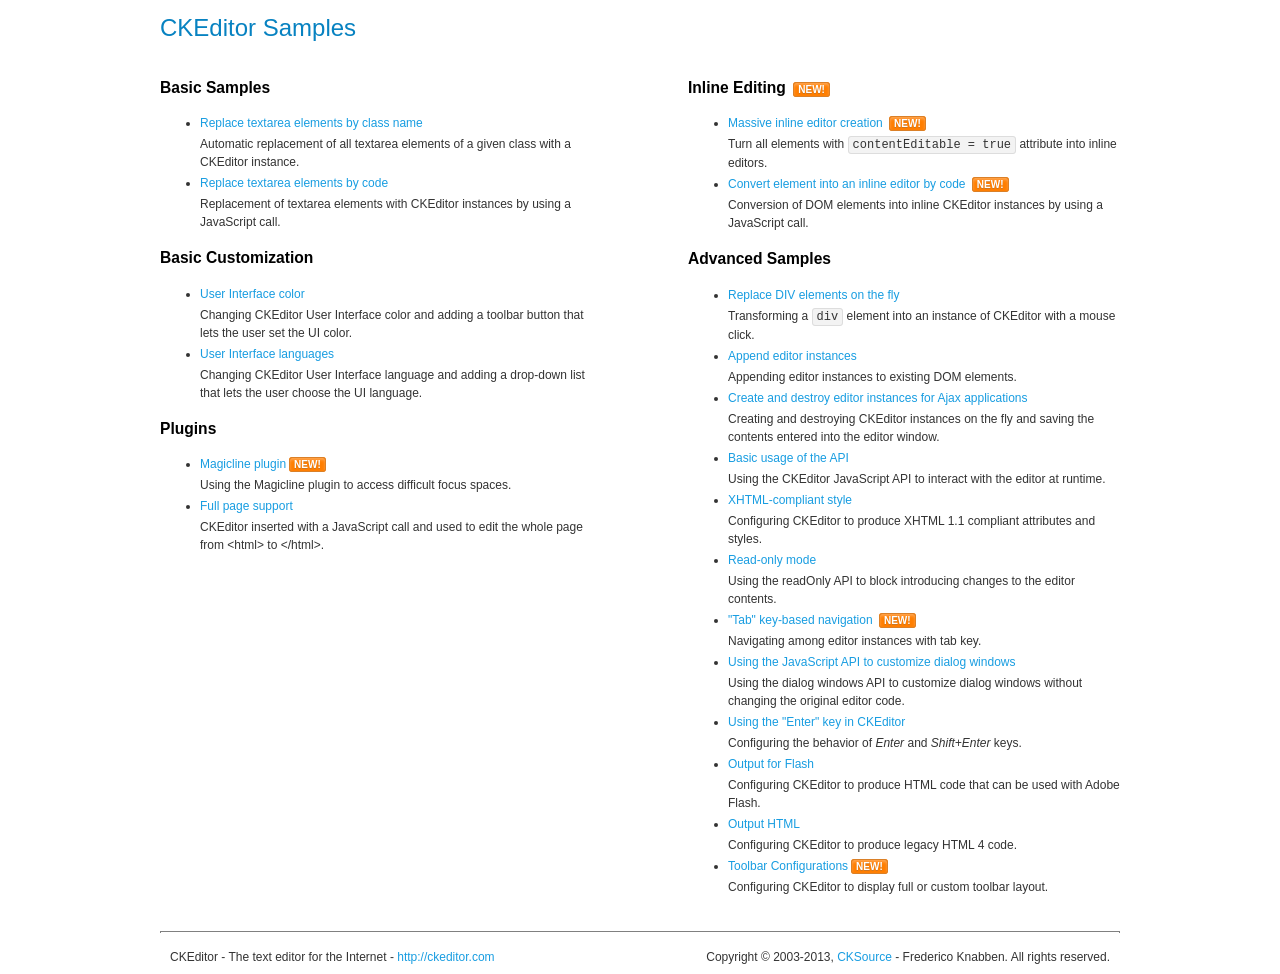
<file: server/src/html/script/ckeditor/samples/index.html>
<!DOCTYPE html>
<!--
Copyright (c) 2003-2013, CKSource - Frederico Knabben. All rights reserved.
For licensing, see LICENSE.html or http://ckeditor.com/license
-->
<html>
<head>
	<title>CKEditor Samples</title>
	<meta charset="utf-8">
	<link rel="stylesheet" href="sample.css">
</head>
<body>
	<h1 class="samples">
		CKEditor Samples
	</h1>
	<div class="twoColumns">
		<div class="twoColumnsLeft">
			<h2 class="samples">
				Basic Samples
			</h2>
			<dl class="samples">
				<dt><a class="samples" href="replacebyclass.html">Replace textarea elements by class name</a></dt>
				<dd>Automatic replacement of all textarea elements of a given class with a CKEditor instance.</dd>

				<dt><a class="samples" href="replacebycode.html">Replace textarea elements by code</a></dt>
				<dd>Replacement of textarea elements with CKEditor instances by using a JavaScript call.</dd>
			</dl>

			<h2 class="samples">
				Basic Customization
			</h2>
			<dl class="samples">
				<dt><a class="samples" href="uicolor.html">User Interface color</a></dt>
				<dd>Changing CKEditor User Interface color and adding a toolbar button that lets the user set the UI color.</dd>

				<dt><a class="samples" href="uilanguages.html">User Interface languages</a></dt>
				<dd>Changing CKEditor User Interface language and adding a drop-down list that lets the user choose the UI language.</dd>
			</dl>


			<h2 class="samples">Plugins</h2>
<dl class="samples">
<dt><a class="samples" href="plugins/magicline/magicline.html">Magicline plugin</a><span class="new">New!</span></dt>
<dd>Using the Magicline plugin to access difficult focus spaces.</dd>

<dt><a class="samples" href="plugins/wysiwygarea/fullpage.html">Full page support</a></dt>
<dd>CKEditor inserted with a JavaScript call and used to edit the whole page from &lt;html&gt; to &lt;/html&gt;.</dd>
</dl>
		</div>
		<div class="twoColumnsRight">
			<h2 class="samples">
				Inline Editing <span class="new">New!</span>
			</h2>
			<dl class="samples">
				<dt><a class="samples" href="inlineall.html">Massive inline editor creation</a> <span class="new">New!</span></dt>
				<dd>Turn all elements with <code>contentEditable = true</code> attribute into inline editors.</dd>

				<dt><a class="samples" href="inlinebycode.html">Convert element into an inline editor by code</a> <span class="new">New!</span></dt>
				<dd>Conversion of DOM elements into inline CKEditor instances by using a JavaScript call.</dd>

				
			</dl>

			<h2 class="samples">
				Advanced Samples
			</h2>
			<dl class="samples">
				<dt><a class="samples" href="divreplace.html">Replace DIV elements on the fly</a></dt>
				<dd>Transforming a <code>div</code> element into an instance of CKEditor with a mouse click.</dd>

				<dt><a class="samples" href="appendto.html">Append editor instances</a></dt>
				<dd>Appending editor instances to existing DOM elements.</dd>

				<dt><a class="samples" href="ajax.html">Create and destroy editor instances for Ajax applications</a></dt>
				<dd>Creating and destroying CKEditor instances on the fly and saving the contents entered into the editor window.</dd>

				<dt><a class="samples" href="api.html">Basic usage of the API</a></dt>
				<dd>Using the CKEditor JavaScript API to interact with the editor at runtime.</dd>

				<dt><a class="samples" href="xhtmlstyle.html">XHTML-compliant style</a></dt>
				<dd>Configuring CKEditor to produce XHTML 1.1 compliant attributes and styles.</dd>

				<dt><a class="samples" href="readonly.html">Read-only mode</a></dt>
				<dd>Using the readOnly API to block introducing changes to the editor contents.</dd>

				<dt><a class="samples" href="tabindex.html">"Tab" key-based navigation</a> <span class="new">New!</span></dt>
				<dd>Navigating among editor instances with tab key.</dd>


				
<dt><a class="samples" href="plugins/dialog/dialog.html">Using the JavaScript API to customize dialog windows</a></dt>
<dd>Using the dialog windows API to customize dialog windows without changing the original editor code.</dd>

<dt><a class="samples" href="plugins/enterkey/enterkey.html">Using the &quot;Enter&quot; key in CKEditor</a></dt>
<dd>Configuring the behavior of <em>Enter</em> and <em>Shift+Enter</em> keys.</dd>

<dt><a class="samples" href="plugins/htmlwriter/outputforflash.html">Output for Flash</a></dt>
<dd>Configuring CKEditor to produce HTML code that can be used with Adobe Flash.</dd>

<dt><a class="samples" href="plugins/htmlwriter/outputhtml.html">Output HTML</a></dt>
<dd>Configuring CKEditor to produce legacy HTML 4 code.</dd>

<dt><a class="samples" href="plugins/toolbar/toolbar.html">Toolbar Configurations</a><span class="new">New!</span></dt>
<dd>Configuring CKEditor to display full or custom toolbar layout.</dd>

			</dl>
		</div>
	</div>
	<div id="footer">
		<hr>
		<p>
			CKEditor - The text editor for the Internet - <a class="samples" href="http://ckeditor.com/">http://ckeditor.com</a>
		</p>
		<p id="copy">
			Copyright &copy; 2003-2013, <a class="samples" href="http://cksource.com/">CKSource</a> - Frederico Knabben. All rights reserved.
		</p>
	</div>
</body>
</html>
</file>
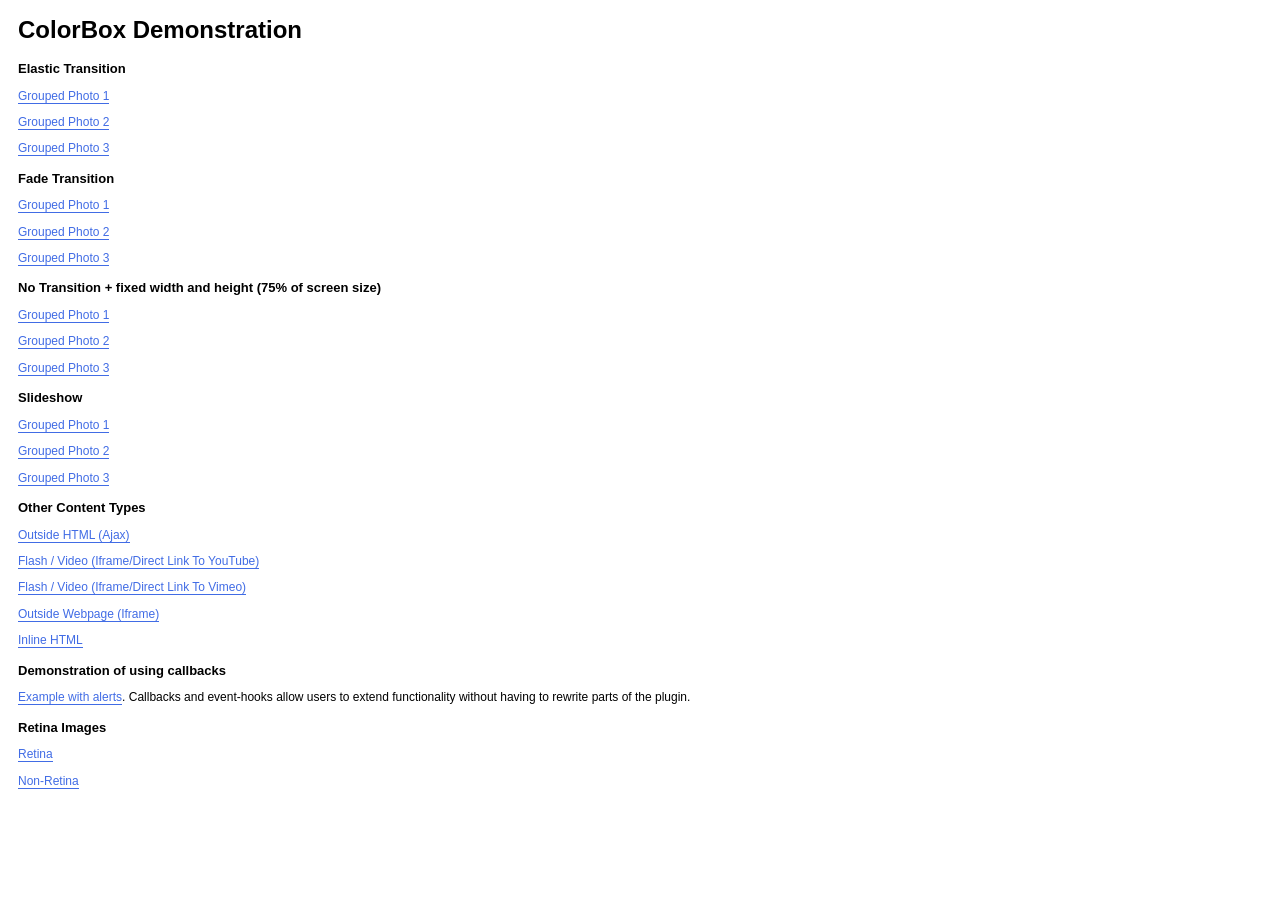
<file: server/src/html/script/jquery.colorbox/example2/index.html>
<!DOCTYPE html>
<html>
	<head>
		<meta charset='utf-8'/>
		<title>ColorBox Examples</title>
		<style>
			body{font:12px/1.2 Verdana, sans-serif; padding:0 10px;}
			a:link, a:visited{text-decoration:none; color:#416CE5; border-bottom:1px solid #416CE5;}
			h2{font-size:13px; margin:15px 0 0 0;}
		</style>
		<link rel="stylesheet" href="colorbox.css" />
		<script src="https://ajax.googleapis.com/ajax/libs/jquery/1.9.1/jquery.min.js"></script>
		<script src="../jquery.colorbox.js"></script>
		<script>
			$(document).ready(function(){
				//Examples of how to assign the ColorBox event to elements
				$(".group1").colorbox({rel:'group1'});
				$(".group2").colorbox({rel:'group2', transition:"fade"});
				$(".group3").colorbox({rel:'group3', transition:"none", width:"75%", height:"75%"});
				$(".group4").colorbox({rel:'group4', slideshow:true});
				$(".ajax").colorbox();
				$(".youtube").colorbox({iframe:true, innerWidth:425, innerHeight:344});
				$(".vimeo").colorbox({iframe:true, innerWidth:500, innerHeight:409});
				$(".iframe").colorbox({iframe:true, width:"80%", height:"80%"});
				$(".inline").colorbox({inline:true, width:"50%"});
				$(".callbacks").colorbox({
					onOpen:function(){ alert('onOpen: colorbox is about to open'); },
					onLoad:function(){ alert('onLoad: colorbox has started to load the targeted content'); },
					onComplete:function(){ alert('onComplete: colorbox has displayed the loaded content'); },
					onCleanup:function(){ alert('onCleanup: colorbox has begun the close process'); },
					onClosed:function(){ alert('onClosed: colorbox has completely closed'); }
				});

				$('.non-retina').colorbox({rel:'group5', transition:'none'})
				$('.retina').colorbox({rel:'group5', transition:'none', retinaImage:true, retinaUrl:true});
				
				//Example of preserving a JavaScript event for inline calls.
				$("#click").click(function(){ 
					$('#click').css({"background-color":"#f00", "color":"#fff", "cursor":"inherit"}).text("Open this window again and this message will still be here.");
					return false;
				});
			});
		</script>
	</head>
	<body>
		<h1>ColorBox Demonstration</h1>
		<h2>Elastic Transition</h2>
		<p><a class="group1" href="../content/ohoopee1.jpg" title="Me and my grandfather on the Ohoopee.">Grouped Photo 1</a></p>
		<p><a class="group1" href="../content/ohoopee2.jpg" title="On the Ohoopee as a child">Grouped Photo 2</a></p>
		<p><a class="group1" href="../content/ohoopee3.jpg" title="On the Ohoopee as an adult">Grouped Photo 3</a></p>
		
		<h2>Fade Transition</h2>
		<p><a class="group2" href="../content/ohoopee1.jpg" title="Me and my grandfather on the Ohoopee">Grouped Photo 1</a></p>
		<p><a class="group2" href="../content/ohoopee2.jpg" title="On the Ohoopee as a child">Grouped Photo 2</a></p>
		<p><a class="group2" href="../content/ohoopee3.jpg" title="On the Ohoopee as an adult">Grouped Photo 3</a></p>
		
		<h2>No Transition + fixed width and height (75% of screen size)</h2>
		<p><a class="group3" href="../content/ohoopee1.jpg" title="Me and my grandfather on the Ohoopee.">Grouped Photo 1</a></p>
		<p><a class="group3" href="../content/ohoopee2.jpg" title="On the Ohoopee as a child">Grouped Photo 2</a></p>
		<p><a class="group3" href="../content/ohoopee3.jpg" title="On the Ohoopee as an adult">Grouped Photo 3</a></p>
		
		<h2>Slideshow</h2>
		<p><a class="group4"  href="../content/ohoopee1.jpg" title="Me and my grandfather on the Ohoopee.">Grouped Photo 1</a></p>
		<p><a class="group4"  href="../content/ohoopee2.jpg" title="On the Ohoopee as a child">Grouped Photo 2</a></p>
		<p><a class="group4"  href="../content/ohoopee3.jpg" title="On the Ohoopee as an adult">Grouped Photo 3</a></p>
		
		<h2>Other Content Types</h2>
		<p><a class='ajax' href="../content/ajax.html" title="Homer Defined">Outside HTML (Ajax)</a></p>
		<p><a class='youtube' href="http://www.youtube.com/embed/617ANIA5Rqs?rel=0&amp;wmode=transparent" title="The Knife: We Share Our Mother's Health">Flash / Video (Iframe/Direct Link To YouTube)</a></p>
		<p><a class='vimeo' href="http://player.vimeo.com/video/2285902" title="R&ouml;yksopp: Remind Me">Flash / Video (Iframe/Direct Link To Vimeo)</a></p>
		<p><a class='iframe' href="http://wikipedia.com">Outside Webpage (Iframe)</a></p>
		<p><a class='inline' href="#inline_content">Inline HTML</a></p>
		
		<h2>Demonstration of using callbacks</h2>
		<p><a class='callbacks' href="../content/marylou.jpg" title="Marylou on Cumberland Island">Example with alerts</a>. Callbacks and event-hooks allow users to extend functionality without having to rewrite parts of the plugin.</p>
		

		<h2>Retina Images</h2>
		<p><a class="retina" href="../content/daisy.jpg" title="Retina">Retina</a></p>
		<p><a class="non-retina" href="../content/daisy.jpg" title="Non-Retina">Non-Retina</a></p>

		<!-- This contains the hidden content for inline calls -->
		<div style='display:none'>
			<div id='inline_content' style='padding:10px; background:#fff;'>
			<p><strong>This content comes from a hidden element on this page.</strong></p>
			<p>The inline option preserves bound JavaScript events and changes, and it puts the content back where it came from when it is closed.</p>
			<p><a id="click" href="#" style='padding:5px; background:#ccc;'>Click me, it will be preserved!</a></p>
			
			<p><strong>If you try to open a new ColorBox while it is already open, it will update itself with the new content.</strong></p>
			<p>Updating Content Example:<br />
			<a class="ajax" href="../content/ajax.html">Click here to load new content</a></p>
			</div>
		</div>
	</body>
</html>
</file>
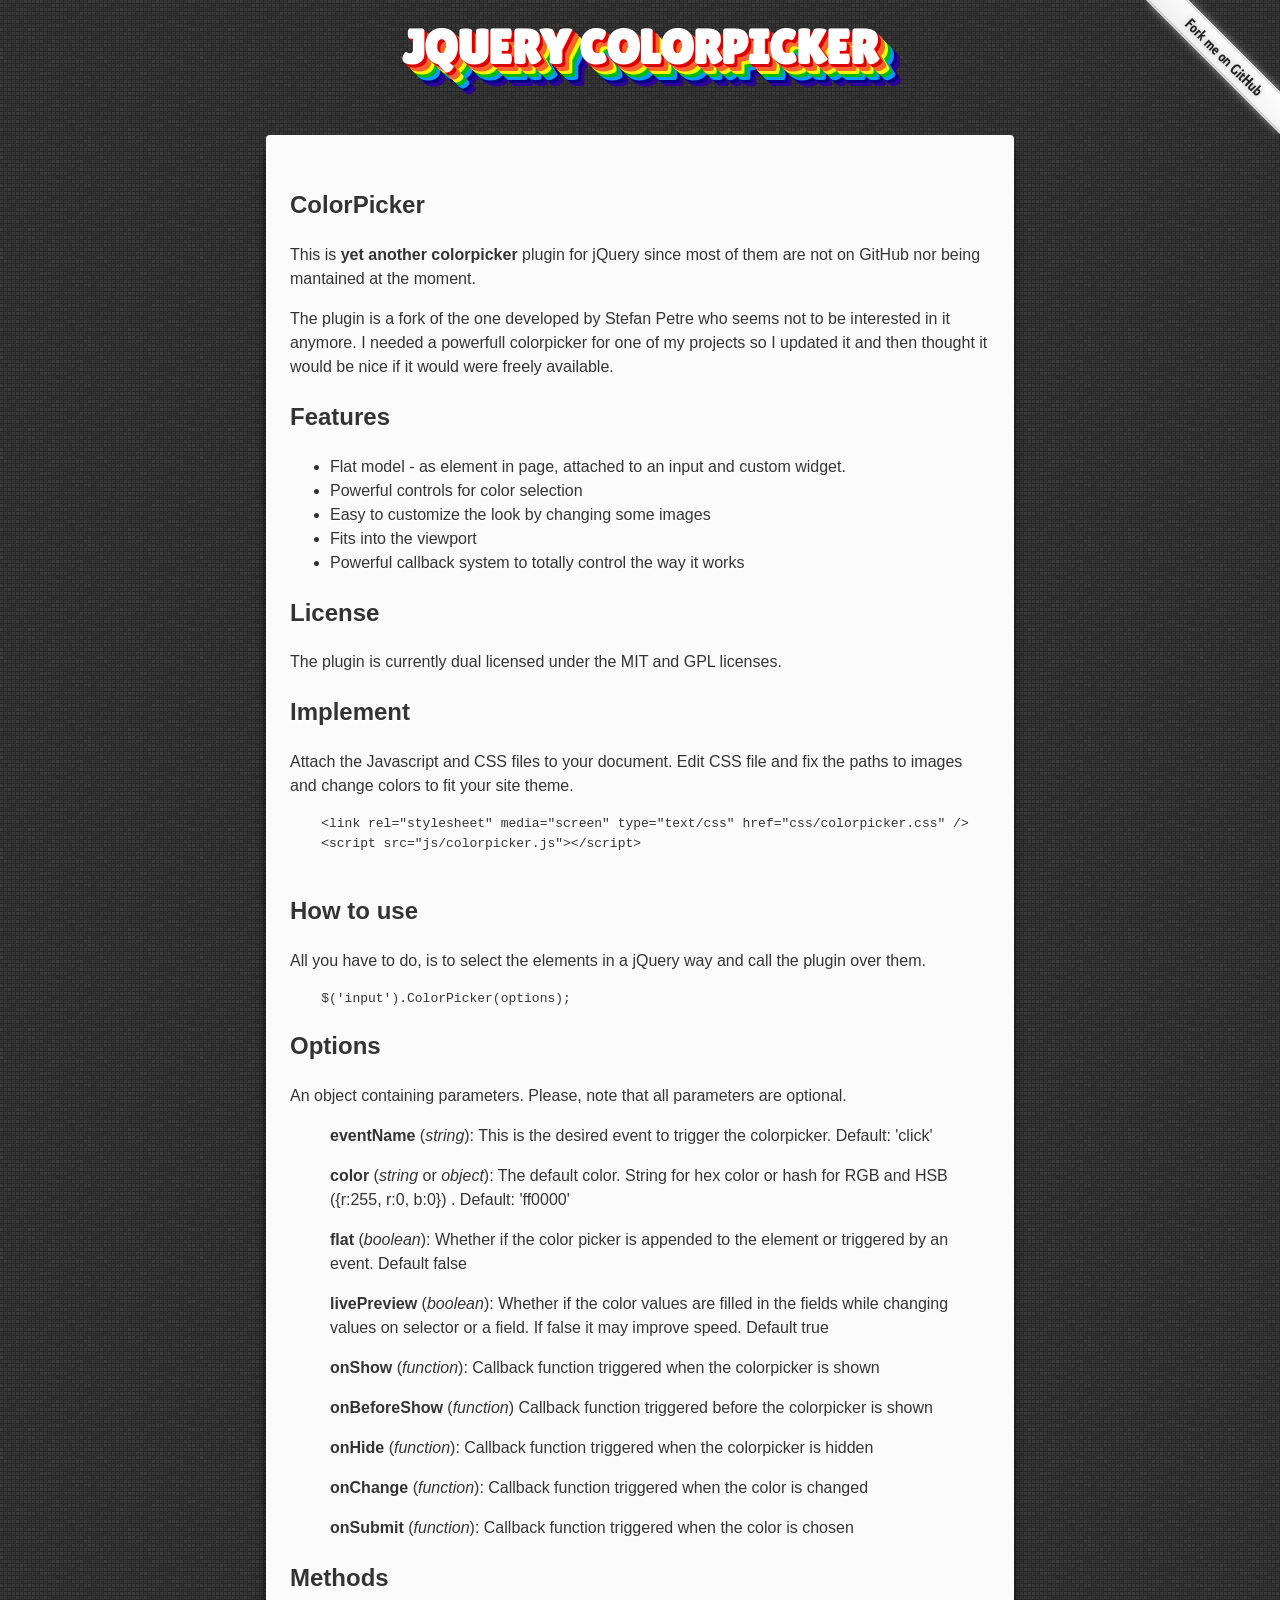
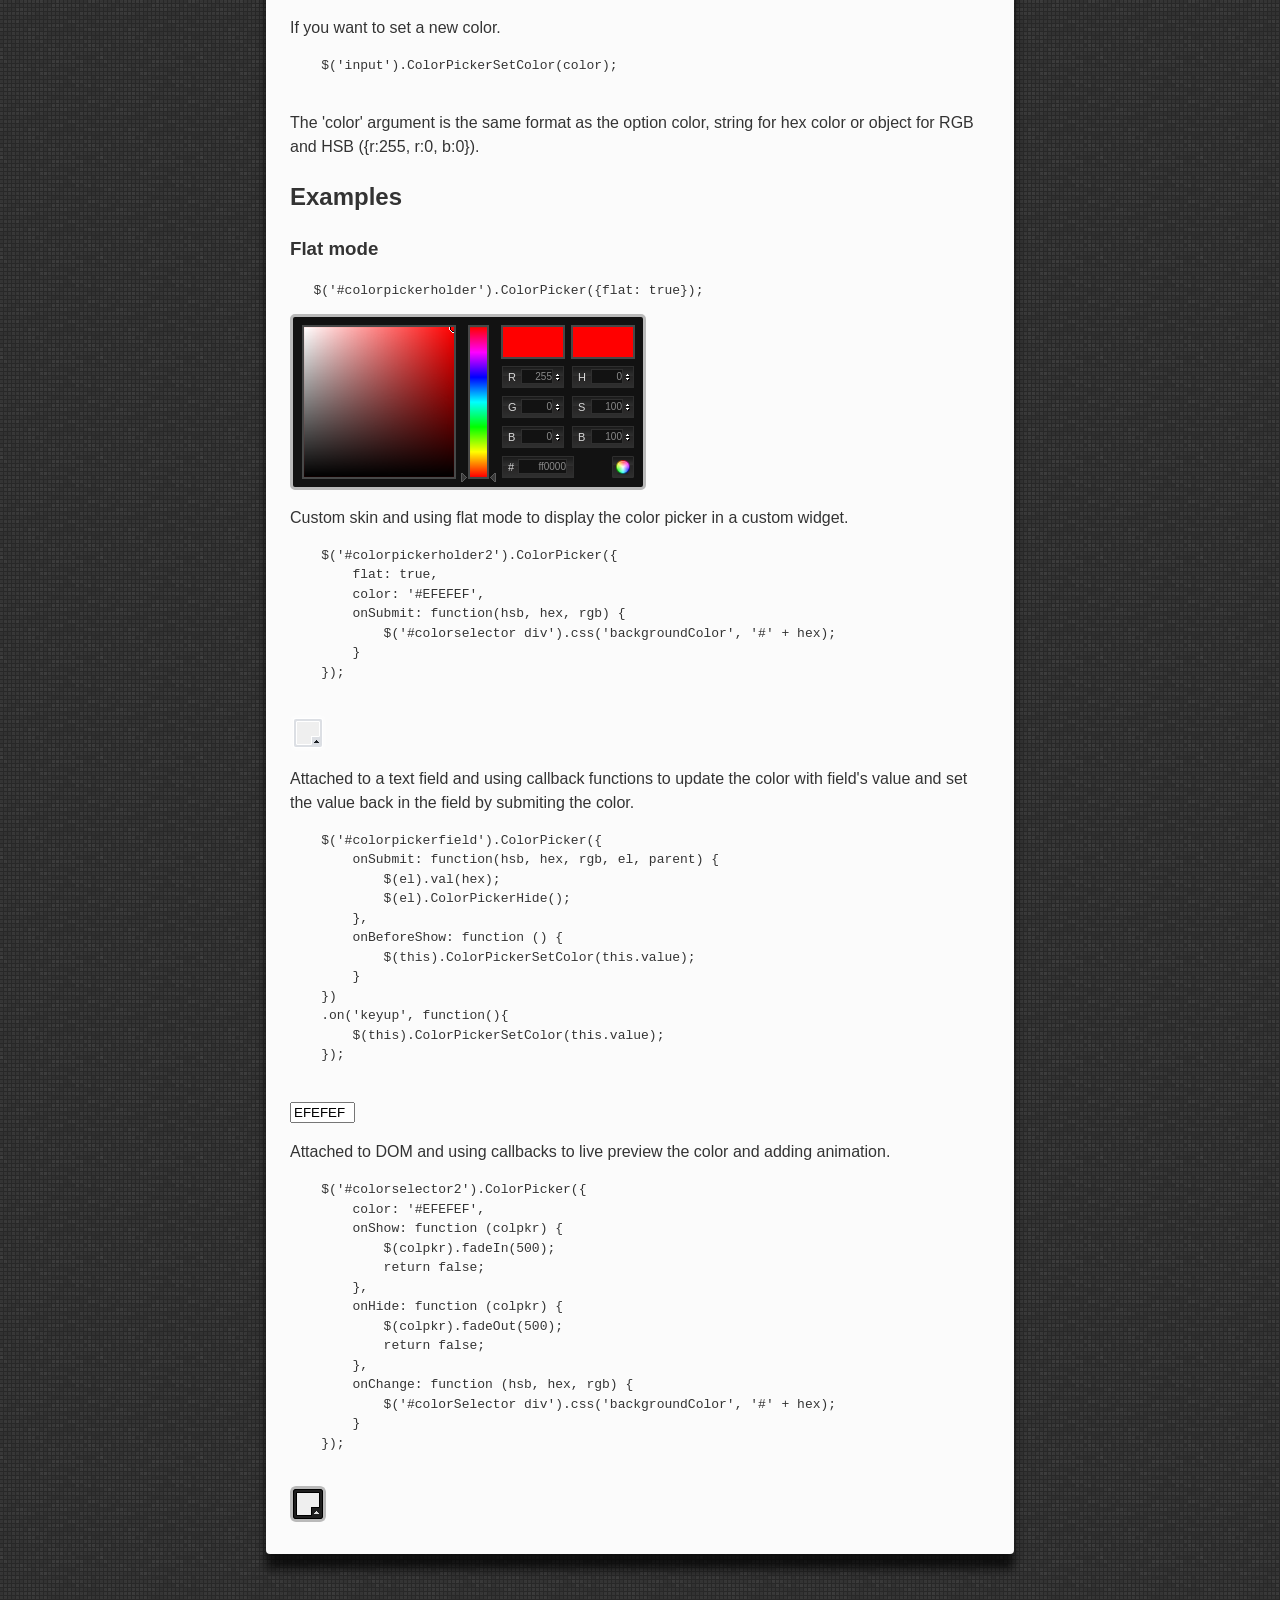
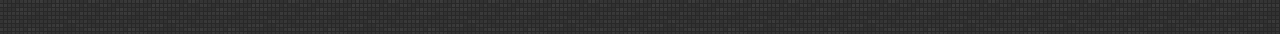
<file: server/src/html/script/jquery.colorpicker/demo/index.html>
<!DOCTYPE html>
<html>
<head>
    <title>jQuery ColorPicker - Yet another jQuery ColorPicker</title>
    <meta charset="utf-8">
    <link href='http://fonts.googleapis.com/css?family=Lilita+One' rel='stylesheet' type='text/css'>
    <link href="css/page.css" rel="stylesheet" type="text/css" media="all">
    <link href="css/colorpicker.css" rel="stylesheet" type="text/css" media="all">
</head>
<body>
    <a href="http://github.com/you">
        <img style="position: absolute; top: 0; right: 0; border: 0;" src="images/forkme.png" alt="Fork me on GitHub">
    </a>
	<div id="wrapper">
		<h1>jQuery ColorPicker</h1>
        <article>
            <h1>ColorPicker</h1>

            <p>This is <strong>yet another colorpicker</strong> plugin for jQuery since most of them are not on GitHub nor being mantained at the moment.</p>

            <p>The plugin is a fork of the one developed by Stefan Petre who seems not to be interested in it anymore. I needed a powerfull colorpicker for one of my projects so I updated it and then thought it would be nice if it would were freely available.</p>

            <h2>Features</h2>

            <ul>
            <li>Flat model - as element in page, attached to an input and custom widget.</li>
            <li>Powerful controls for color selection  </li>
            <li>Easy to customize the look by changing some images  </li>
            <li>Fits into the viewport  </li>
            <li>Powerful callback system to totally control the way it works</li>
            </ul>

            <h2>License</h2>

            <p>The plugin is currently dual licensed under the MIT and GPL licenses.</p>

            <h2>Implement</h2>

            <p>Attach the Javascript and CSS files to your document. Edit CSS file and fix the paths to images and change colors to fit your site theme.</p>

            <pre>
    &lt;link rel="stylesheet" media="screen" type="text/css" href="css/colorpicker.css" /&gt;
    &lt;script src="js/colorpicker.js"&gt;&lt;/script&gt;
            </pre>

            <h2>How to use</h2>

            <p>All you have to do, is to select the elements in a jQuery way and call the plugin over them.</p>

            <pre>    $('input').ColorPicker(options); </pre>

            <h2>Options</h2>

            <p>An object containing parameters. Please, note that all parameters are optional. </p>

            <blockquote>
              <p><strong>eventName</strong> (<em>string</em>): This is the desired event to trigger the colorpicker. Default: 'click'  </p>

              <p><strong>color</strong> (<em>string</em> or <em>object</em>): The default color. String for hex color or hash for RGB and HSB ({r:255, r:0, b:0}) . Default: 'ff0000'</p>

              <p><strong>flat</strong>    (<em>boolean</em>):  Whether if the color picker is appended to the element or triggered by an event. Default false</p>

              <p><strong>livePreview</strong> (<em>boolean</em>): Whether if the color values are filled in the fields while changing values on selector or a field. If false it may improve speed. Default true</p>

              <p><strong>onShow</strong> (<em>function</em>): Callback function triggered when the colorpicker is shown</p>

              <p><strong>onBeforeShow</strong> (<em>function</em>) Callback function triggered before the colorpicker is shown</p>

              <p><strong>onHide</strong> (<em>function</em>): Callback function triggered when the colorpicker is hidden</p>

              <p><strong>onChange</strong> (<em>function</em>): Callback function triggered when the color is changed</p>

              <p><strong>onSubmit</strong> (<em>function</em>): Callback function triggered when the color is chosen</p>
            </blockquote>

            <h2>Methods</h2>

            <p>If you want to set a new color.</p>

            <pre>    $('input').ColorPickerSetColor(color);
            </pre>

            <p>The 'color' argument is the same format as the option color, string for hex color or object for RGB and HSB ({r:255, r:0, b:0}).
            </p>
            <h2>Examples</h2>

            <h3>Flat mode</h3>

            <pre>   $('#colorpickerholder').ColorPicker({flat: true}); </pre>
            <div id="colorpickerholder"></div>
            <p>Custom skin and using flat mode to display the color picker in a custom widget.</p>

            <pre>
    $('#colorpickerholder2').ColorPicker({
        flat: true,
        color: '#EFEFEF',
        onSubmit: function(hsb, hex, rgb) {
            $('#colorselector div').css('backgroundColor', '#' + hex);
        }
    });
            </pre>
            <div id="customWidget">
                <div id="colorselector"><div style="background-color: #EFEFEF"></div></div>
                <div id="colorpickerholder2">
                </div>
            </div>
            <p>Attached to a text field and using callback functions to update the color with field's value and set the value back in the field by submiting the color.</p>

            <pre>
    $('#colorpickerfield').ColorPicker({
        onSubmit: function(hsb, hex, rgb, el, parent) {
            $(el).val(hex);
            $(el).ColorPickerHide();
        },
        onBeforeShow: function () {
            $(this).ColorPickerSetColor(this.value);
        }
    })
    .on('keyup', function(){
        $(this).ColorPickerSetColor(this.value);
    });
            </pre>
            <p><input type="text" maxlength="6" size="6" id="colorpickerfield" value="EFEFEF" /></p>
            <p>Attached to DOM and using callbacks to live preview the color and adding animation.</p>

            <pre>
    $('#colorselector2').ColorPicker({
        color: '#EFEFEF',
        onShow: function (colpkr) {
            $(colpkr).fadeIn(500);
            return false;
        },
        onHide: function (colpkr) {
            $(colpkr).fadeOut(500);
            return false;
        },
        onChange: function (hsb, hex, rgb) {
            $('#colorSelector div').css('backgroundColor', '#' + hex);
        }
    });
            </pre>
            <div id="colorselector2"><div style="background-color: #EFEFEF"></div></div>
        </article>
	</div>
	<script src="//ajax.googleapis.com/ajax/libs/jquery/1.9.0/jquery.min.js"></script>
    <script src="js/colorpicker.min.js"></script>
	<script>
		$(function(){
            var widt = false;
            $('#colorpickerholder').ColorPicker({flat: true});
            $('#colorpickerholder2').ColorPicker({
                flat: true,
                color: '#EFEFEF',
                onSubmit: function(hsb, hex, rgb) {
                    $('#colorselector div').css('backgroundColor', '#' + hex);
                }
            });
            $('#colorselector').on('click', function() {
                $('#colorpickerholder2').stop().animate({height: widt ? 0 : 173}, 500);
                widt = !widt;
            });
            $('#colorpickerfield').ColorPicker({
                onSubmit: function(hsb, hex, rgb, el, parent) {
                    $(el).val(hex);
                    $(el).ColorPickerHide();
                },
                onBeforeShow: function () {
                    $(this).ColorPickerSetColor(this.value);
                }
            })
            .on('keyup', function(){
                $(this).ColorPickerSetColor(this.value);
            });
            $('#colorselector2').ColorPicker({
                color: '#EFEFEF',
                onShow: function (colpkr) {
                    $(colpkr).fadeIn(500);
                    return false;
                },
                onHide: function (colpkr) {
                    $(colpkr).fadeOut(500);
                    return false;
                },
                onChange: function (hsb, hex, rgb) {
                    $('#colorselector2 div').css('backgroundColor', '#' + hex);
                }
            });
		});
	</script>
</body>
</html>
</file>
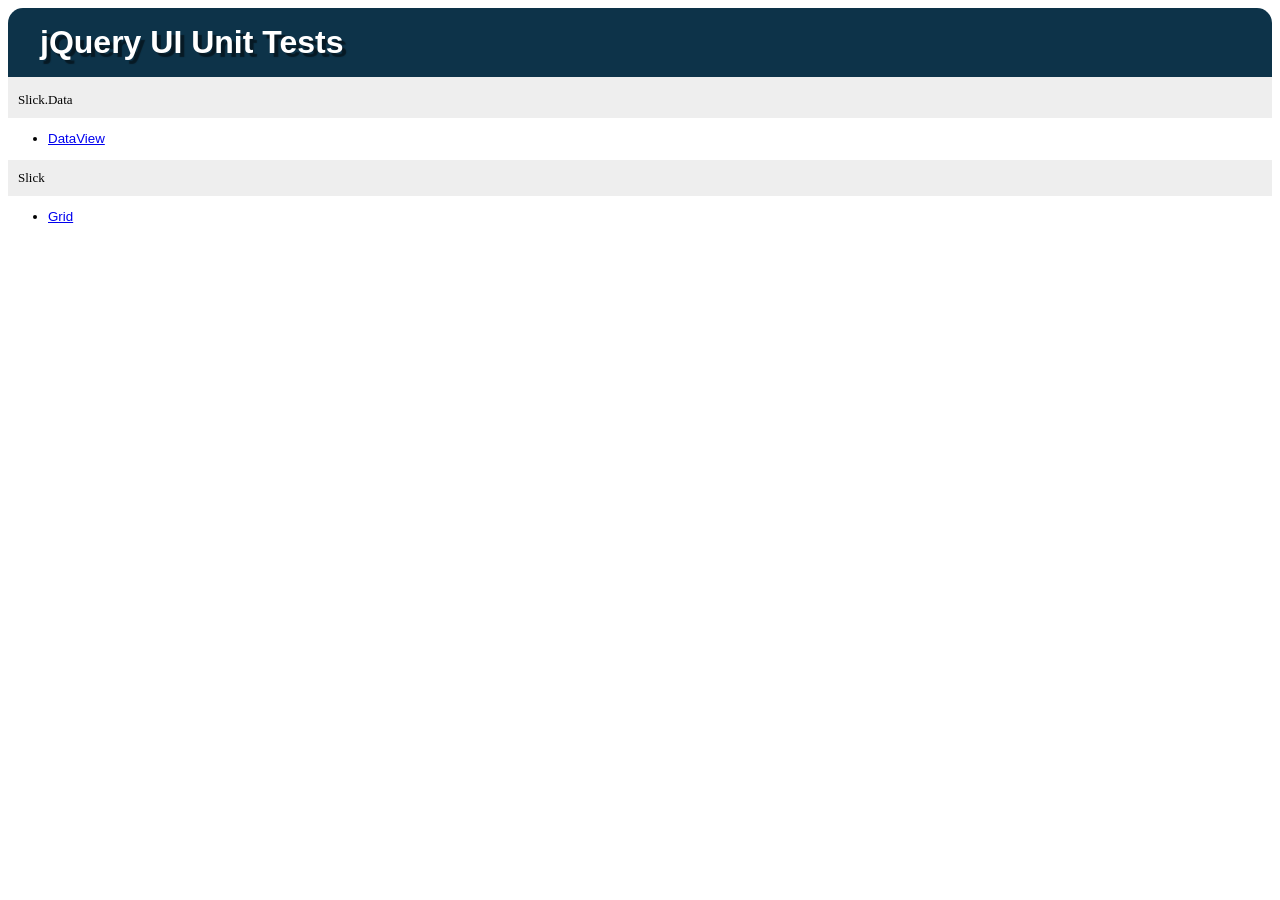
<file: server/src/html/script/slickgrid/tests/index.html>
<!DOCTYPE HTML PUBLIC "-//W3C//DTD HTML 4.01 Transitional//EN"
        "http://www.w3.org/TR/html4/loose.dtd">
<html>
<head>
    <title></title>
    <link rel="stylesheet" href="../lib/qunit.css" type="text/css"/>
	<style type="text/css">
	ul { font-family: 'trebuchet ms', verdana, arial; }
	h2, ul {font-size: 10pt; }
	h2 {
		background-color:#EEEEEE;
		color:black;
		font-size:small;
		font-weight:normal;
		margin:0;
		padding:10px;
	}
	</style>    
</head>
<body>

<h1 id="qunit-header">jQuery UI Unit Tests</h1>
<h2 id="qunit-banner"></h2>

<h2>Slick.Data</h2>
<ul>
	<li><a href="dataview/index.html">DataView</a></li>
</ul>

<h2>Slick</h2>
<ul>
	<li><a href="grid/index.html">Grid</a></li>
</ul>


</body>
</html>
</file>
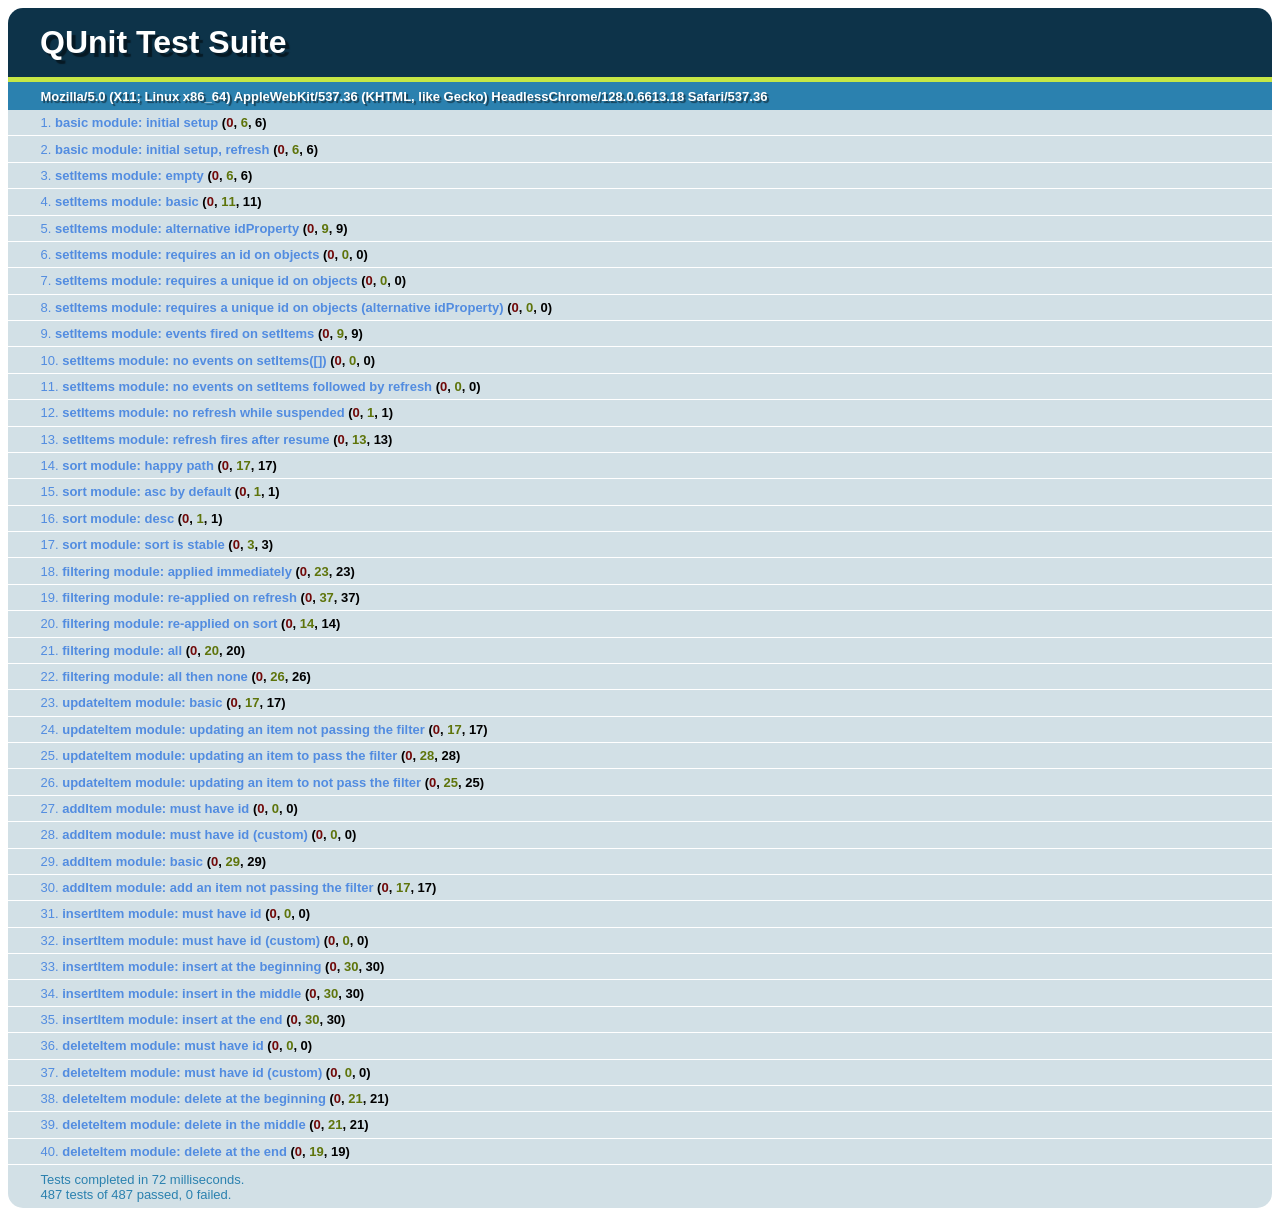
<file: server/src/html/script/slickgrid/tests/dataview/index.html>
<!DOCTYPE HTML PUBLIC "-//W3C//DTD HTML 4.01 Transitional//EN"
        "http://www.w3.org/TR/html4/loose.dtd">
<html>
<head>
    <title></title>
    <link rel="stylesheet" href="../../lib/qunit.css" type="text/css"/>
</head>
<body>
<h1 id="qunit-header">QUnit Test Suite</h1>
<h2 id="qunit-banner"></h2>
<div id="qunit-testrunner-toolbar"></div>
<h2 id="qunit-userAgent"></h2>
<ol id="qunit-tests"></ol>



<script type="text/javascript" src="../../lib/qunit.js"></script>
<script type="text/javascript" src="../../lib/jquery-1.7.min.js"></script>
<script type="text/javascript">
    jQuery.noConflict();
</script>
<script type="text/javascript" src="../../slick.core.js"></script>
<script type="text/javascript" src="../../slick.dataview.js"></script>
<script type="text/javascript" src="dataview.js"></script>




</body>
</html>
</file>
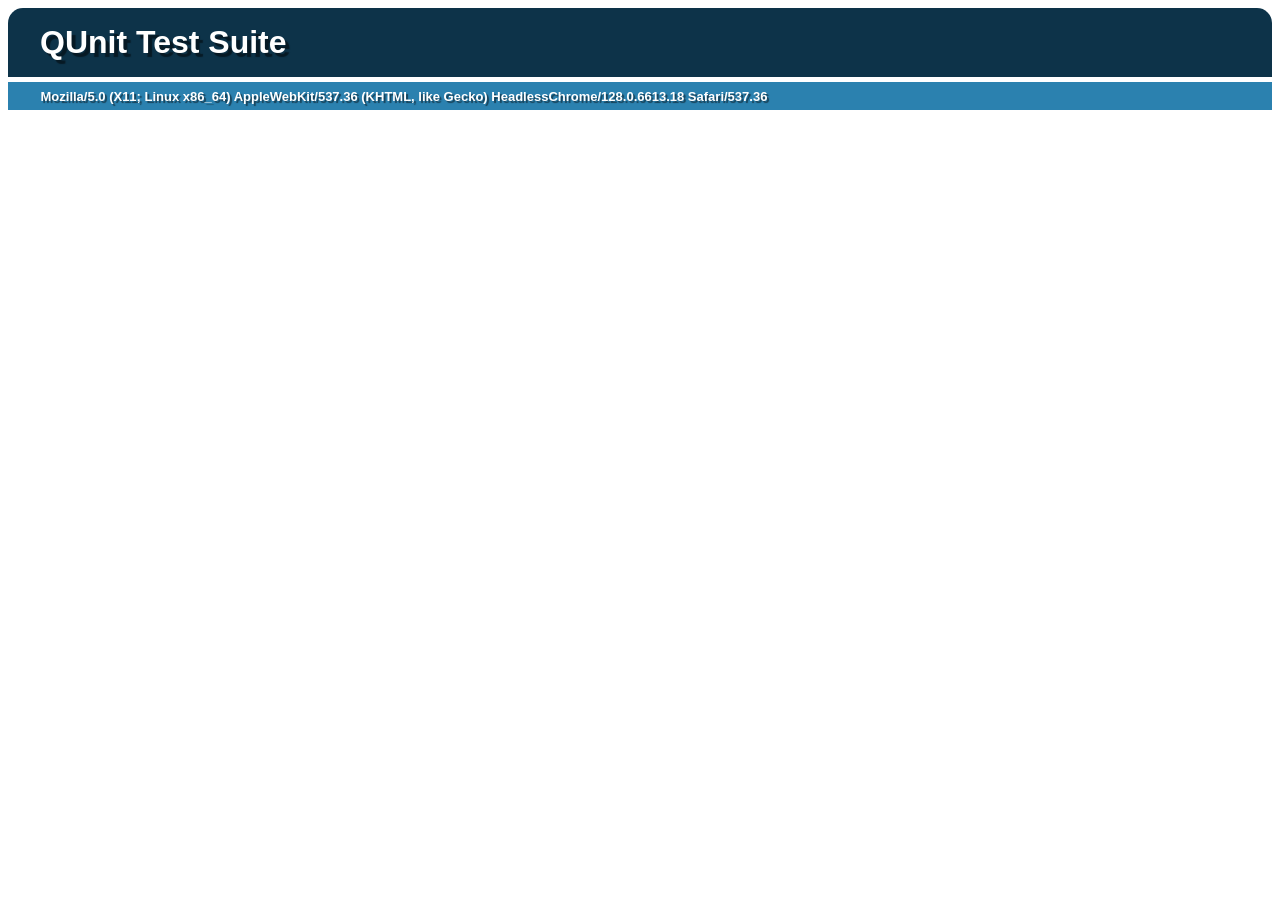
<file: server/src/html/script/slickgrid/tests/grid/index.html>
<!DOCTYPE HTML PUBLIC "-//W3C//DTD HTML 4.01 Transitional//EN"
        "http://www.w3.org/TR/html4/loose.dtd">
<html>
<head>
    <title></title>
    <link rel="stylesheet" href="../../lib/qunit.css" type="text/css"/>
    <link rel="stylesheet" href="../../slick.grid.css" type="text/css"/>
    <link rel="stylesheet" href="../../examples/slick-default-theme.css" type="text/css" />

</head>
<body>
<h1 id="qunit-header">QUnit Test Suite</h1>
<h2 id="qunit-banner"></h2>
<div id="qunit-testrunner-toolbar"></div>
<h2 id="qunit-userAgent"></h2>
<ol id="qunit-tests"></ol>


<br/><br/><br/>
<div id="container" style="width:600px;height:400px;"></div>


<script type="text/javascript" src="../../lib/qunit.js"></script>
<script type="text/javascript" src="../../lib/jquery-1.7.min.js"></script>
<script type="text/javascript" src="../../lib/jquery-ui-1.8.16.custom.min.js"></script>
<script type="text/javascript" src="../../lib/jquery.event.drag-2.0.min.js"></script>
<script type="text/javascript" src="../../lib/jquery.simulate.js"></script>
<script type="text/javascript" src="../../lib/qunit.js"></script>
<script type="text/javascript">
    jQuery.noConflict();
</script>
<script type="text/javascript" src="../../slick.dataview.js"></script>
<script type="text/javascript" src="../../slick.grid.js"></script>
<script type="text/javascript" src="grid.js"></script>




</body>
</html>
</file>
<file: server/src/html/script/ckeditor/samples/sample.css>
/*
Copyright (c) 2003-2013, CKSource - Frederico Knabben. All rights reserved.
For licensing, see LICENSE.html or http://ckeditor.com/license
*/

html, body, h1, h2, h3, h4, h5, h6, div, span, blockquote, p, address, form, fieldset, img, ul, ol, dl, dt, dd, li, hr, table, td, th, strong, em, sup, sub, dfn, ins, del, q, cite, var, samp, code, kbd, tt, pre
{
	line-height: 1.5em;
}

body
{
	padding: 10px 30px;
}

input, textarea, select, option, optgroup, button, td, th
{
	font-size: 100%;
}

pre, code, kbd, samp, tt
{
	font-family: monospace,monospace;
	font-size: 1em;
}

body {
    width: 960px;
    margin: 0 auto;
}

code
{
	background: #f3f3f3;
	border: 1px solid #ddd;
	padding: 1px 4px;

	-moz-border-radius: 3px;
	-webkit-border-radius: 3px;
	border-radius: 3px;
}

.new
{
	background: #FF7E00;
	border: 1px solid #DA8028;
	color: #fff;
	font-size: 10px;
	font-weight: bold;
	padding: 1px 4px;
	text-shadow: 0 1px 0 #C97626;
	text-transform: uppercase;
	margin: 0 0 0 3px;

	-moz-border-radius: 3px;
	-webkit-border-radius: 3px;
	border-radius: 3px;

	-moz-box-shadow: 0 2px 3px 0 #FFA54E inset;
	-webkit-box-shadow: 0 2px 3px 0 #FFA54E inset;
	box-shadow: 0 2px 3px 0 #FFA54E inset;
}

h1.samples
{
	color: #0782C1;
	font-size: 200%;
	font-weight: normal;
	margin: 0;
	padding: 0;
}

h1.samples a
{
	color: #0782C1;
	text-decoration: none;
	border-bottom: 1px dotted #0782C1;
}

.samples a:hover
{
	border-bottom: 1px dotted #0782C1;
}

h2.samples
{
	color: #000000;
	font-size: 130%;
	margin: 15px 0 0 0;
	padding: 0;
}

p, blockquote, address, form, pre, dl, h1.samples, h2.samples
{
	margin-bottom: 15px;
}

ul.samples
{
	margin-bottom: 15px;
}

.clear
{
	clear: both;
}

fieldset
{
	margin: 0;
	padding: 10px;
}

body, input, textarea
{
	color: #333333;
	font-family: Arial, Helvetica, sans-serif;
}

body
{
	font-size: 75%;
}

a.samples
{
	color: #189DE1;
	text-decoration: none;
}

form
{
	margin: 0;
	padding: 0;
}

pre.samples
{
	background-color: #F7F7F7;
	border: 1px solid #D7D7D7;
	overflow: auto;
	padding: 0.25em;
	white-space: pre-wrap; /* CSS 2.1 */
	word-wrap: break-word; /* IE7 */
	-moz-tab-size: 4;
	-o-tab-size: 4;
	-webkit-tab-size: 4;
	tab-size: 4;
}

#footer
{
	clear: both;
	padding-top: 10px;
}

#footer hr
{
	margin: 10px 0 15px 0;
	height: 1px;
	border: solid 1px gray;
	border-bottom: none;
}

#footer p
{
	margin: 0 10px 10px 10px;
	float: left;
}

#footer #copy
{
	float: right;
}

#outputSample
{
	width: 100%;
	table-layout: fixed;
}

#outputSample thead th
{
	color: #dddddd;
	background-color: #999999;
	padding: 4px;
	white-space: nowrap;
}

#outputSample tbody th
{
	vertical-align: top;
	text-align: left;
}

#outputSample pre
{
	margin: 0;
	padding: 0;
}

.description
{
	border: 1px dotted #B7B7B7;
	margin-bottom: 10px;
	padding: 10px 10px 0;
	overflow: hidden;
}

label
{
	display: block;
	margin-bottom: 6px;
}

/**
 *	CKEditor editables are automatically set with the "cke_editable" class
 *	plus cke_editable_(inline|themed) depending on the editor type.
 */

/* Style a bit the inline editables. */
.cke_editable.cke_editable_inline
{
	cursor: pointer;
}

/* Once an editable element gets focused, the "cke_focus" class is
   added to it, so we can style it differently. */
.cke_editable.cke_editable_inline.cke_focus
{
	box-shadow: inset 0px 0px 20px 3px #ddd, inset 0 0 1px #000;
	outline: none;
	background: #eee;
	cursor: text;
}

/* Avoid pre-formatted overflows inline editable. */
.cke_editable_inline pre
{
	white-space: pre-wrap;
	word-wrap: break-word;
}

/**
 *	Samples index styles.
 */

.twoColumns,
.twoColumnsLeft,
.twoColumnsRight
{
	overflow: hidden;
}

.twoColumnsLeft,
.twoColumnsRight
{
	width: 45%;
}

.twoColumnsLeft
{
	float: left;
}

.twoColumnsRight
{
	float: right;
}

dl.samples
{
	padding: 0 0 0 40px;
}
dl.samples > dt
{
	display: list-item;
	list-style-type: disc;
	list-style-position: outside;
	margin: 0 0 3px;
}
dl.samples > dd
{
	margin: 0 0 3px;
}
.warning
{
    color: #ff0000;
	background-color: #FFCCBA;
    border: 2px dotted #ff0000;
	padding: 15px 10px;
	margin: 10px 0;
}

/* Used on inline samples */

blockquote
{
	font-style: italic;
	font-family: Georgia, Times, "Times New Roman", serif;
	padding: 2px 0;
	border-style: solid;
	border-color: #ccc;
	border-width: 0;
}

.cke_contents_ltr blockquote
{
	padding-left: 20px;
	padding-right: 8px;
	border-left-width: 5px;
}

.cke_contents_rtl blockquote
{
	padding-left: 8px;
	padding-right: 20px;
	border-right-width: 5px;
}

img.right {
    border: 1px solid #ccc;
    float: right;
    margin-left: 15px;
    padding: 5px;
}

img.left {
    border: 1px solid #ccc;
    float: left;
    margin-right: 15px;
    padding: 5px;
}
</file>
<file: server/src/html/script/jquery.colorbox/example2/colorbox.css>
/*
    ColorBox Core Style:
    The following CSS is consistent between example themes and should not be altered.
*/
#colorbox, #cboxOverlay, #cboxWrapper{position:absolute; top:0; left:0; z-index:9999; overflow:hidden;}
#cboxOverlay{position:fixed; width:100%; height:100%;}
#cboxMiddleLeft, #cboxBottomLeft{clear:left;}
#cboxContent{position:relative;}
#cboxLoadedContent{overflow:auto; -webkit-overflow-scrolling: touch;}
#cboxTitle{margin:0;}
#cboxLoadingOverlay, #cboxLoadingGraphic{position:absolute; top:0; left:0; width:100%; height:100%;}
#cboxPrevious, #cboxNext, #cboxClose, #cboxSlideshow{cursor:pointer;}
.cboxPhoto{float:left; margin:auto; border:0; display:block; max-width:none;}
.cboxIframe{width:100%; height:100%; display:block; border:0;}
#colorbox, #cboxContent, #cboxLoadedContent{box-sizing:content-box; -moz-box-sizing:content-box; -webkit-box-sizing:content-box;}

/* 
    User Style:
    Change the following styles to modify the appearance of ColorBox.  They are
    ordered & tabbed in a way that represents the nesting of the generated HTML.
*/
#cboxOverlay{background:#fff;}
#colorbox{outline:0;}
    #cboxContent{margin-top:32px; overflow:visible; background:#000;}
        .cboxIframe{background:#fff;}
        #cboxError{padding:50px; border:1px solid #ccc;}
        #cboxLoadedContent{background:#000; padding:1px;}
        #cboxLoadingGraphic{background:url(images/loading.gif) no-repeat center center;}
        #cboxLoadingOverlay{background:#000;}
        #cboxTitle{position:absolute; top:-22px; left:0; color:#000;}
        #cboxCurrent{position:absolute; top:-22px; right:205px; text-indent:-9999px;}

        /* these elements are buttons, and may need to have additional styles reset to avoid unwanted base styles */
        #cboxPrevious, #cboxNext, #cboxSlideshow, #cboxClose {border:0; padding:0; margin:0; overflow:visible; text-indent:-9999px; width:20px; height:20px; position:absolute; top:-20px; background:url(images/controls.png) no-repeat 0 0;}
        
        /* avoid outlines on :active (mouseclick), but preserve outlines on :focus (tabbed navigating) */
        #cboxPrevious:active, #cboxNext:active, #cboxSlideshow:active, #cboxClose:active {outline:0;}

        #cboxPrevious{background-position:0px 0px; right:44px;}
        #cboxPrevious:hover{background-position:0px -25px;}
        #cboxNext{background-position:-25px 0px; right:22px;}
        #cboxNext:hover{background-position:-25px -25px;}
        #cboxClose{background-position:-50px 0px; right:0;}
        #cboxClose:hover{background-position:-50px -25px;}
        .cboxSlideshow_on #cboxPrevious, .cboxSlideshow_off #cboxPrevious{right:66px;}
        .cboxSlideshow_on #cboxSlideshow{background-position:-75px -25px; right:44px;}
        .cboxSlideshow_on #cboxSlideshow:hover{background-position:-100px -25px;}
        .cboxSlideshow_off #cboxSlideshow{background-position:-100px 0px; right:44px;}
        .cboxSlideshow_off #cboxSlideshow:hover{background-position:-75px -25px;}
</file>
<file: server/src/html/script/jquery.colorpicker/demo/css/page.css>
body {
	margin: 0;
	padding: 0;
	background-image: url('../images/pattern.png');
	font-family: Calibri, Verdana, Ariel, sans-serif; 
}
#wrapper {
	width: 900px;
	margin: 0 auto;
	padding: 20px 0;

}
#wrapper > h1 {
	text-align: center;
	text-transform: uppercase;
	font-size: 3em;
	margin: 0px 0px 15px 0px;
	padding: 0;
	font-family: 'Lilita One', cursive;
    color: #fff;
    text-decoration: none;
    font-weight: bold;
    text-shadow:
    1px 1px 0 #dd0000,
    2px 2px 0 #dd0000,
    3px 3px 0 #dd0000,
    4px 4px 0 #fe6230,
    6px 5px 0 #fe6230,
    7px 7px 0 #fe6230,
    8px 8px 0 #fef600,
    9px 9px 0 #fef600,
    10px 10px 0 #fef600,
    11px 11px 0 #00bc00,
    12px 12px 0 #00bc00,
    13px 13px 0 #00bc00,
    14px 14px 0 #009bfe,
    15px 15px 0 #009bfe,
    16px 16px 0 #009bfe,
    17px 17px 0 #000083,
    18px 18px 0 #000083,
    19px 19px 0 #000083,
    20px 20px 0 #30009b,
    21px 21px 0 #30009b,
    22px 22px 0 #30009b;
}
#wrapper > article {
    width: 700px;
    background: #fbfbfb;
    -moz-border-radius: 4px;
    border-radius: 4px;
    padding: 2em 1.5em;
    color: rgba(0,0,0, .8);
    text-shadow: 0 1px 0 #fff;
    line-height: 1.5;
    margin: 60px auto;
    -webkit-box-shadow: 0 15px 10px rgba(0,0,0, .7);
    -moz-box-shadow: 0 15px 10px rgba(0, 0, 0, 0.7);
    box-shadow: 0 15px 10px rgba(0, 0, 0, 0.7);
}
#colorselector {
	position: absolute;
	top: 0;
	left: 0;
	width: 36px;
	height: 36px;
	background: url(../images/select2.png);
}
#colorselector div {
	position: absolute;
	top: 4px;
	left: 4px;
	width: 28px;
	height: 28px;
	background: url(../images/select2.png) center;
}
#colorpickerholder2 {
	top: 32px;
	left: 0;
	width: 356px;
	height: 0;
	overflow: hidden;
	position: absolute;
}
#colorpickerholder2 .colorpicker input {
	color: #778398;
}
#customWidget {
	position: relative;
	height: 36px;
}

#colorselector2 {
	position: relative;
	width: 36px;
	height: 36px;
	background: url(../images/select.png);
}
#colorselector2 div {
	position: absolute;
	top: 3px;
	left: 3px;
	width: 30px;
	height: 30px;
	background: url(../images/select.png) center;
}
</file>
<file: server/src/html/script/jquery.colorpicker/demo/css/colorpicker.css>
.colorpicker {
	width: 350px;
	height: 170px;
	overflow: hidden;
	position: absolute;
	font-family: Arial, Helvetica, sans-serif;
	display: none;
    z-index: 999;
    border:3px solid #BABABA;
    background-color:#121212;
    -webkit-border-radius: 5px;
    -moz-border-radius: 5px;
    border-radius: 5px;
}

.colorpicker input {
	line-height: normal;
	width: auto;
}

.colorpicker_color {
	width: 150px;
	height: 150px;
	left: 9px;
	top: 8px;
	position: absolute;
	background: #f00;
	overflow: hidden;
	cursor: crosshair;
	border: 2px solid #474848;
}
.colorpicker_color div {
	position: absolute;
	top: 0;
	left: 0;
	width: 150px;
	height: 150px;
	background: url("../images/overlay.png");
}
.colorpicker_color div div {
	position: absolute;
	top: 0;
	left: 0;
	width: 11px;
	height: 11px;
	overflow: hidden;
	background: url("../images/select.gif");
	margin: -5px 0 0 -5px;
}
.colorpicker_hue {
	position: absolute;
	top: 8px;
	left: 175px;
	width: 17px;
	height: 150px;
	cursor: n-resize;
    background: url("../images/select_hue.png");
    border: 2px solid #474848;
}
.colorpicker_hue div {
	position: absolute;
	width: 35px;
	height: 9px;
	overflow: hidden;
	background: url("../images/indic.gif") left top;
	margin: -4px 0 0 0;
	left: -9px;
}
.colorpicker_new_color {
	position: absolute;
	width: 60px;
	height: 30px;
	left: 208px;
	top: 8px;
	background: #f00;
    border: 2px solid #474848;
}
.colorpicker_current_color {
	position: absolute;
	width: 60px;
	height: 30px;
	left: 278px;
	top: 8px;
	background: #f00;
    border: 2px solid #474848;
}
.colorpicker input {
	background-color: transparent;
	border: 1px solid transparent;
	position: absolute;
	font-size: 10px;
	font-family: Arial, Helvetica, sans-serif;
	color: #898989;
	top: 2px;
	right: 10px;
	text-align: right;
	margin: 0;
	padding: 0;
	height: 13px;
	width: 30px;
	border: 1px solid #2f2f2f;
	background-color:  #121212;
}
.colorpicker_hex {
	position: absolute;
	width: 70px;
	height: 20px;
	left: 209px;
	top: 139px;
}
.colorpicker_hex input {
	right: 6px;
	width: 47px;
}


.colorpicker_field, .colorpicker_hex {
    background: url("../images/gradient_input.png") center repeat-x;   // Fallback
    background: -webkit-linear-gradient(top, #1A1A1A 0%, #303030 45%, #262525 47%, #2E2E2E 100%);
    background: -moz-linear-gradient(top, #1A1A1A 0%, #303030 45%, #262525 47%, #2E2E2E 100%);
    background: -ms-linear-gradient(top, #1A1A1A 0%, #303030 45%, #262525 47%, #2E2E2E 100%);
    background: -o-linear-gradient(top, #1A1A1A 0%, #303030 45%, #262525 47%, #2E2E2E 100%);
    background: linear-gradient(top, #1A1A1A 0%, #303030 45%, #262525 47%, #2E2E2E 100%);
    border: 1px solid #2f2f2f;
}


.colorpicker_field {
	height: 20px;
	width: 60px;
	background-position: top;
	position: absolute;
}

.colorpicker_focus, .colorpicker_focus input {
    border: 1px solid #4d4b4b;
}

.colorpicker_field label, .colorpicker_hex label {
    color: #D8D8D8;
    font-size:  11px;
    text-shadow: none;
    display: block;
    margin-top: 2px;
    margin-left: 5px;
    -webkit-touch-callout: none;
    -webkit-user-select: none;
    -khtml-user-select: none;
    -moz-user-select: -moz-none;
    -ms-user-select: none;
    -o-user-select: none;
    user-select: none;
}
.colorpicker_field span {
    background-image: url("../images/grabber.png");
    background-position: center;
	position: absolute;
	width: 12px;
	height: 20px;
	overflow: hidden;
	top: 0;
	right: 0;
	cursor: n-resize;
    -webkit-touch-callout: none;
    -webkit-user-select: none;
    -khtml-user-select: none;
    -moz-user-select: -moz-none;
    -ms-user-select: none;
    -o-user-select: none;
    user-select: none;
}

.colorpicker_slider span {    
    background: url("../images/gradient_grabber.png") center;   // Fallback
    background: url("../images/grabber.png"), -webkit-linear-gradient(top, #909090 0%, #4d4c4c 100%);
    background: url("../images/grabber.png"), -moz-linear-gradient(top, #909090 0%, #4d4c4c 100%);
    background: url("../images/grabber.png"), -ms-linear-gradient(top, #909090 0%, #4d4c4c 100%);
    background: url("../images/grabber.png"), -o-linear-gradient(top, #909090 0%, #4d4c4c 100%);
    background: url("../images/grabber.png"), linear-gradient(top, #909090 0%, #4d4c4c 100%);
}

.colorpicker_rgb_r {
	top: 49px;
	left: 209px;
}
.colorpicker_rgb_g {
	top: 79px;
	left: 209px;
}
.colorpicker_rgb_b {
	top: 109px;
	left: 209px;
}
.colorpicker_hsb_h {
	top: 49px;
	left: 279px;
}
.colorpicker_hsb_s {
	top: 79px;
	left: 279px;
}
.colorpicker_hsb_b {
	top: 109px;
	left: 279px;
}
.colorpicker_submit {
	position: absolute;
	width: 22px;
	height: 22px;
	background: url("../images/submit.png") top;
	left: 319px;
	top: 139px;
	overflow: hidden;
}

.colorSelector {
    position: relative;
    width: 36px;
    height: 36px;
    left: 35%;
    margin-top: 5px;
    margin-bottom: 5px;
    background: url("../select.png");
}
.colorSelector div {
    position: absolute;
	top: 3px;
	left: 3px;
	width: 30px;
	height: 30px;
	background: url("../select.png") center;
}
</file>
<file: server/src/html/script/slickgrid/lib/qunit.css>
ol#qunit-tests {
	font-family:"Helvetica Neue Light", "HelveticaNeue-Light", "Helvetica Neue", Calibri, Helvetica, Arial;
	margin:0;
	padding:0;
	list-style-position:inside;

	font-size: smaller;
}
ol#qunit-tests li{
	padding:0.4em 0.5em 0.4em 2.5em;
	border-bottom:1px solid #fff;
	font-size:small;
	list-style-position:inside;
}
ol#qunit-tests li ol{
	box-shadow: inset 0px 2px 13px #999;
	-moz-box-shadow: inset 0px 2px 13px #999;
	-webkit-box-shadow: inset 0px 2px 13px #999;
	margin-top:0.5em;
	margin-left:0;
	padding:0.5em;
	background-color:#fff;
	border-radius:15px;
	-moz-border-radius: 15px;
	-webkit-border-radius: 15px;
}
ol#qunit-tests li li{
	border-bottom:none;
	margin:0.5em;
	background-color:#fff;
	list-style-position: inside;
	padding:0.4em 0.5em 0.4em 0.5em;
}

ol#qunit-tests li li.pass{
	border-left:26px solid #C6E746;
	background-color:#fff;
	color:#5E740B;
	}
ol#qunit-tests li li.fail{
	border-left:26px solid #EE5757;
	background-color:#fff;
	color:#710909;
}
ol#qunit-tests li.pass{
	background-color:#D2E0E6;
	color:#528CE0;
}
ol#qunit-tests li.fail{
	background-color:#EE5757;
	color:#000;
}
ol#qunit-tests li strong {
	cursor:pointer;
}
h1#qunit-header{
	background-color:#0d3349;
	margin:0;
	padding:0.5em 0 0.5em 1em;
	color:#fff;
	font-family:"Helvetica Neue Light", "HelveticaNeue-Light", "Helvetica Neue", Calibri, Helvetica, Arial;
	border-top-right-radius:15px;
	border-top-left-radius:15px;
	-moz-border-radius-topright:15px;
	-moz-border-radius-topleft:15px;
	-webkit-border-top-right-radius:15px;
	-webkit-border-top-left-radius:15px;
	text-shadow: rgba(0, 0, 0, 0.5) 4px 4px 1px;
}
h2#qunit-banner{
	font-family:"Helvetica Neue Light", "HelveticaNeue-Light", "Helvetica Neue", Calibri, Helvetica, Arial;
	height:5px;
	margin:0;
	padding:0;
}
h2#qunit-banner.qunit-pass{
	background-color:#C6E746;
}
h2#qunit-banner.qunit-fail, #qunit-testrunner-toolbar {
	background-color:#EE5757;
}
#qunit-testrunner-toolbar {
	font-family:"Helvetica Neue Light", "HelveticaNeue-Light", "Helvetica Neue", Calibri, Helvetica, Arial;
	padding:0;
	/*width:80%;*/
	padding:0em 0 0.5em 2em;
	font-size: small;
}
h2#qunit-userAgent {
	font-family:"Helvetica Neue Light", "HelveticaNeue-Light", "Helvetica Neue", Calibri, Helvetica, Arial;
	background-color:#2b81af;
	margin:0;
	padding:0;
	color:#fff;
	font-size: small;
	padding:0.5em 0 0.5em 2.5em;
	text-shadow: rgba(0, 0, 0, 0.5) 2px 2px 1px;
}
p#qunit-testresult{
	font-family:"Helvetica Neue Light", "HelveticaNeue-Light", "Helvetica Neue", Calibri, Helvetica, Arial;
	margin:0;
	font-size: small;
	color:#2b81af;
	border-bottom-right-radius:15px;
	border-bottom-left-radius:15px;
	-moz-border-radius-bottomright:15px;
	-moz-border-radius-bottomleft:15px;
	-webkit-border-bottom-right-radius:15px;
	-webkit-border-bottom-left-radius:15px;
	background-color:#D2E0E6;
	padding:0.5em 0.5em 0.5em 2.5em;
}
strong b.fail{
	color:#710909;
	}
strong b.pass{
	color:#5E740B;
	}
</file>
